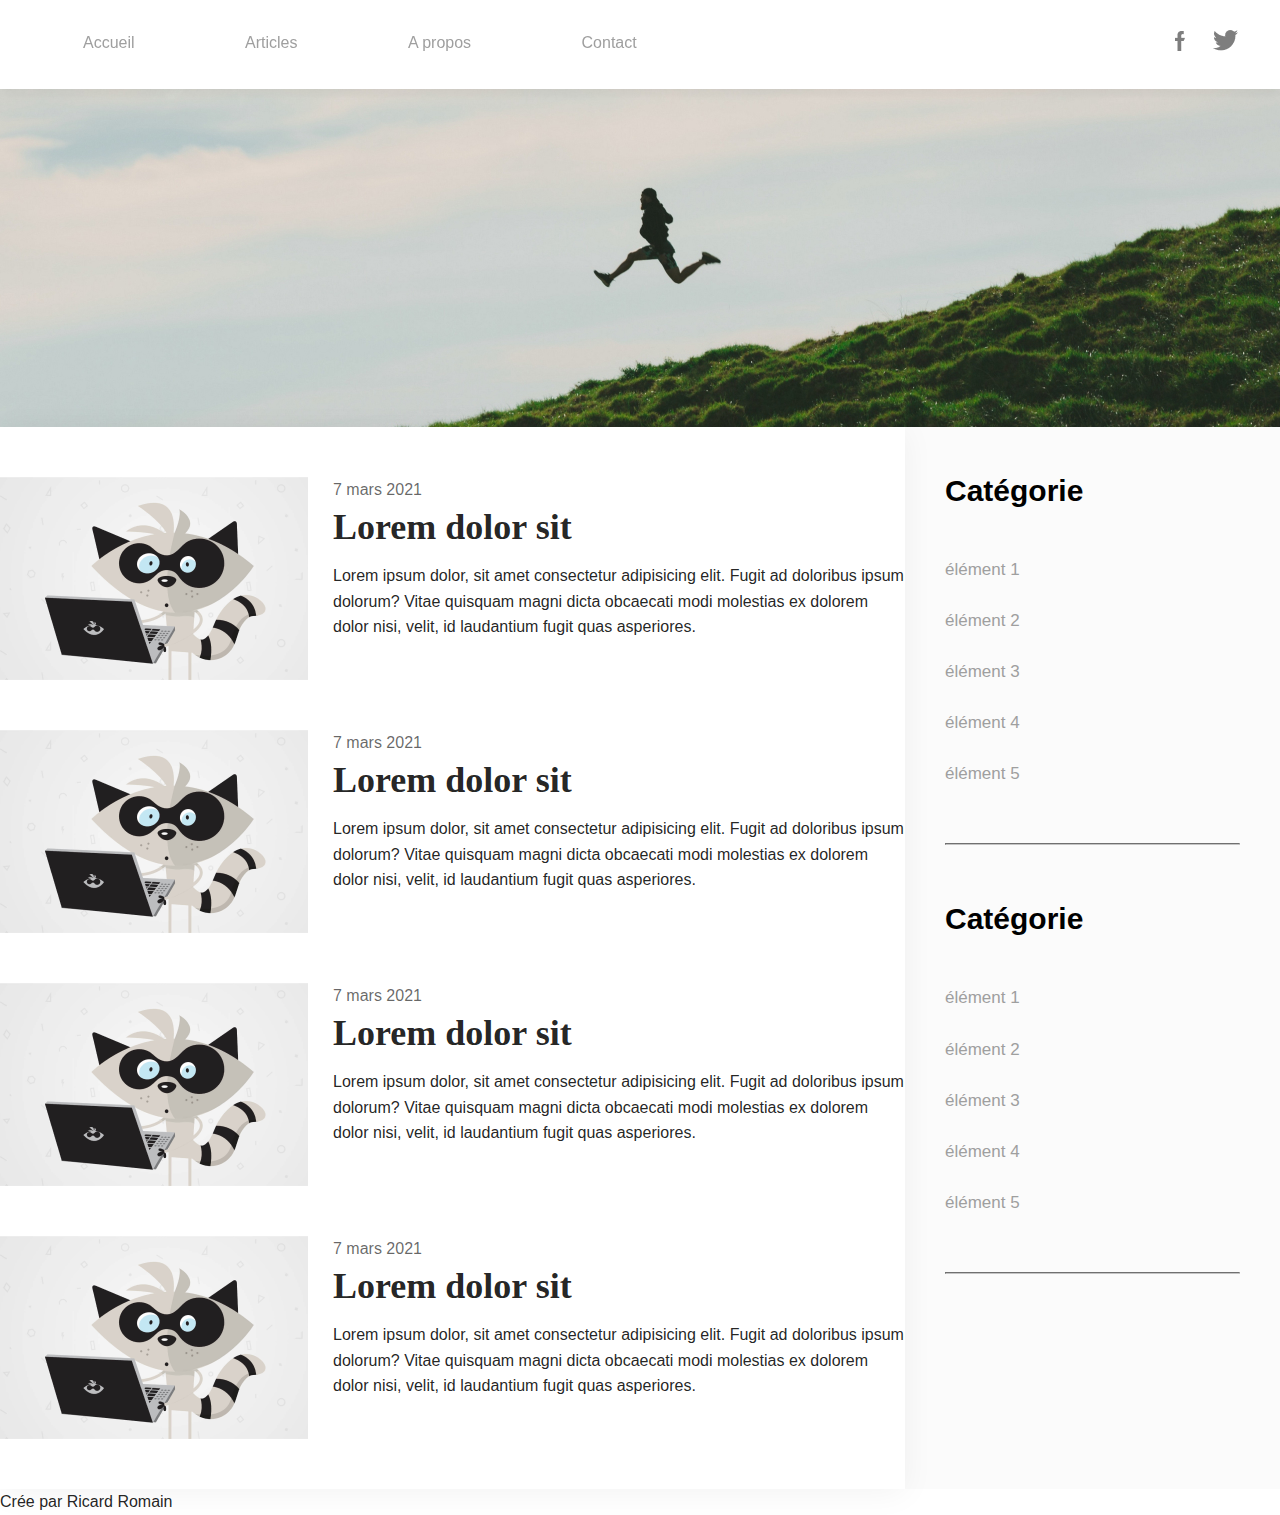
<file: Blog/index.html>
<!DOCTYPE html>
<html lang="en">
<head>
    <meta charset="UTF-8">
    <meta http-equiv="X-UA-Compatible" content="IE=edge">
    <meta name="viewport" content="width=device-width, initial-scale=1.0">
    <title>Blog</title>
    <link rel="stylesheet" href="style.css">
</head>
<body>
    <header class="topbar">
        <nav>
            <a href="index.html">Accueil</a>
            <a href="articles.html">Articles</a>
            <a href="apropos.html">A propos</a>
            <a href="contact.html">Contact</a>
        </nav>
        <div class="social">
            <a href="#" title="facebook"><img src="img/facebook.png" alt="facebook" title="facebook"></a>
            <a href="#" title="facebook"><img src="img/twitter.png" alt="twitter" title="twitter"></a>
        </div>
    </header>
    <div class="banniere"></div>
    <div class="body">
        <main class="main">
            <div class="container">
                <article class="article">
                    <a href="article.html" class="article-img" class="article-img"><img src="img/article.png" alt=""></a>
                    <div class="article-date">7 mars 2021</div>
                    <h2 class="article-title"><a href="article.html" >Lorem dolor sit</a></h2>
                    <p>
                        Lorem ipsum dolor, sit amet consectetur adipisicing elit. Fugit ad doloribus ipsum dolorum? Vitae quisquam magni dicta obcaecati modi molestias ex dolorem dolor nisi, velit, id laudantium fugit quas asperiores.
                    </p>
                </article>
                <article class="article">
                    <a href="article.html" class="article-img" class="article-img" class="article-img"><img src="img/article.png" alt=""></a>
                    <div class="article-date">7 mars 2021</div>
                    <h2 class="article-title"><a href="article.html">Lorem dolor sit</a></h2>
                    <p>
                        Lorem ipsum dolor, sit amet consectetur adipisicing elit. Fugit ad doloribus ipsum dolorum? Vitae quisquam magni dicta obcaecati modi molestias ex dolorem dolor nisi, velit, id laudantium fugit quas asperiores.
                    </p>
                </article>
                <article class="article">
                    <a href="article.html" class="article-img" class="article-img" class="article-img"><img src="img/article.png" alt=""></a>
                    <div class="article-date">7 mars 2021</div>
                    <h2 class="article-title"><a href="article.html" >Lorem dolor sit</a></h2>
                    <p>
                        Lorem ipsum dolor, sit amet consectetur adipisicing elit. Fugit ad doloribus ipsum dolorum? Vitae quisquam magni dicta obcaecati modi molestias ex dolorem dolor nisi, velit, id laudantium fugit quas asperiores.
                    </p>
                </article>
                <article class="article">
                    <a href="article.html" class="article-img" class="article-img"><img src="img/article.png" alt=""></a>
                    <div class="article-date">7 mars 2021</div>
                    <h2 class="article-title"><a href="article.html" >Lorem dolor sit</a></h2>
                    <p>
                        Lorem ipsum dolor, sit amet consectetur adipisicing elit. Fugit ad doloribus ipsum dolorum? Vitae quisquam magni dicta obcaecati modi molestias ex dolorem dolor nisi, velit, id laudantium fugit quas asperiores.
                    </p>
                </article>
            </div>
        </main>
        <aside class="sidebar">
            <h4 class="sidebar-title">Catégorie</h4>
                <ul>
                    <li><a href="#">élément 1</a></li>
                    <li><a href="#">élément 2</a></li>
                    <li><a href="#">élément 3</a></li>
                    <li><a href="#">élément 4</a></li>
                    <li><a href="#">élément 5</a></li>
                </ul>
            <hr>
            <h4 class="sidebar-title">Catégorie</h4>
                <ul>
                    <li><a href="#">élément 1</a></li>
                    <li><a href="#">élément 2</a></li>
                    <li><a href="#">élément 3</a></li>
                    <li><a href="#">élément 4</a></li>
                    <li><a href="#">élément 5</a></li>
                </ul>
            <hr>
        </aside>
    </div>
    <footer class="footer">
        Crée par Ricard Romain
    </footer>

    
</body>
</html>
</file>
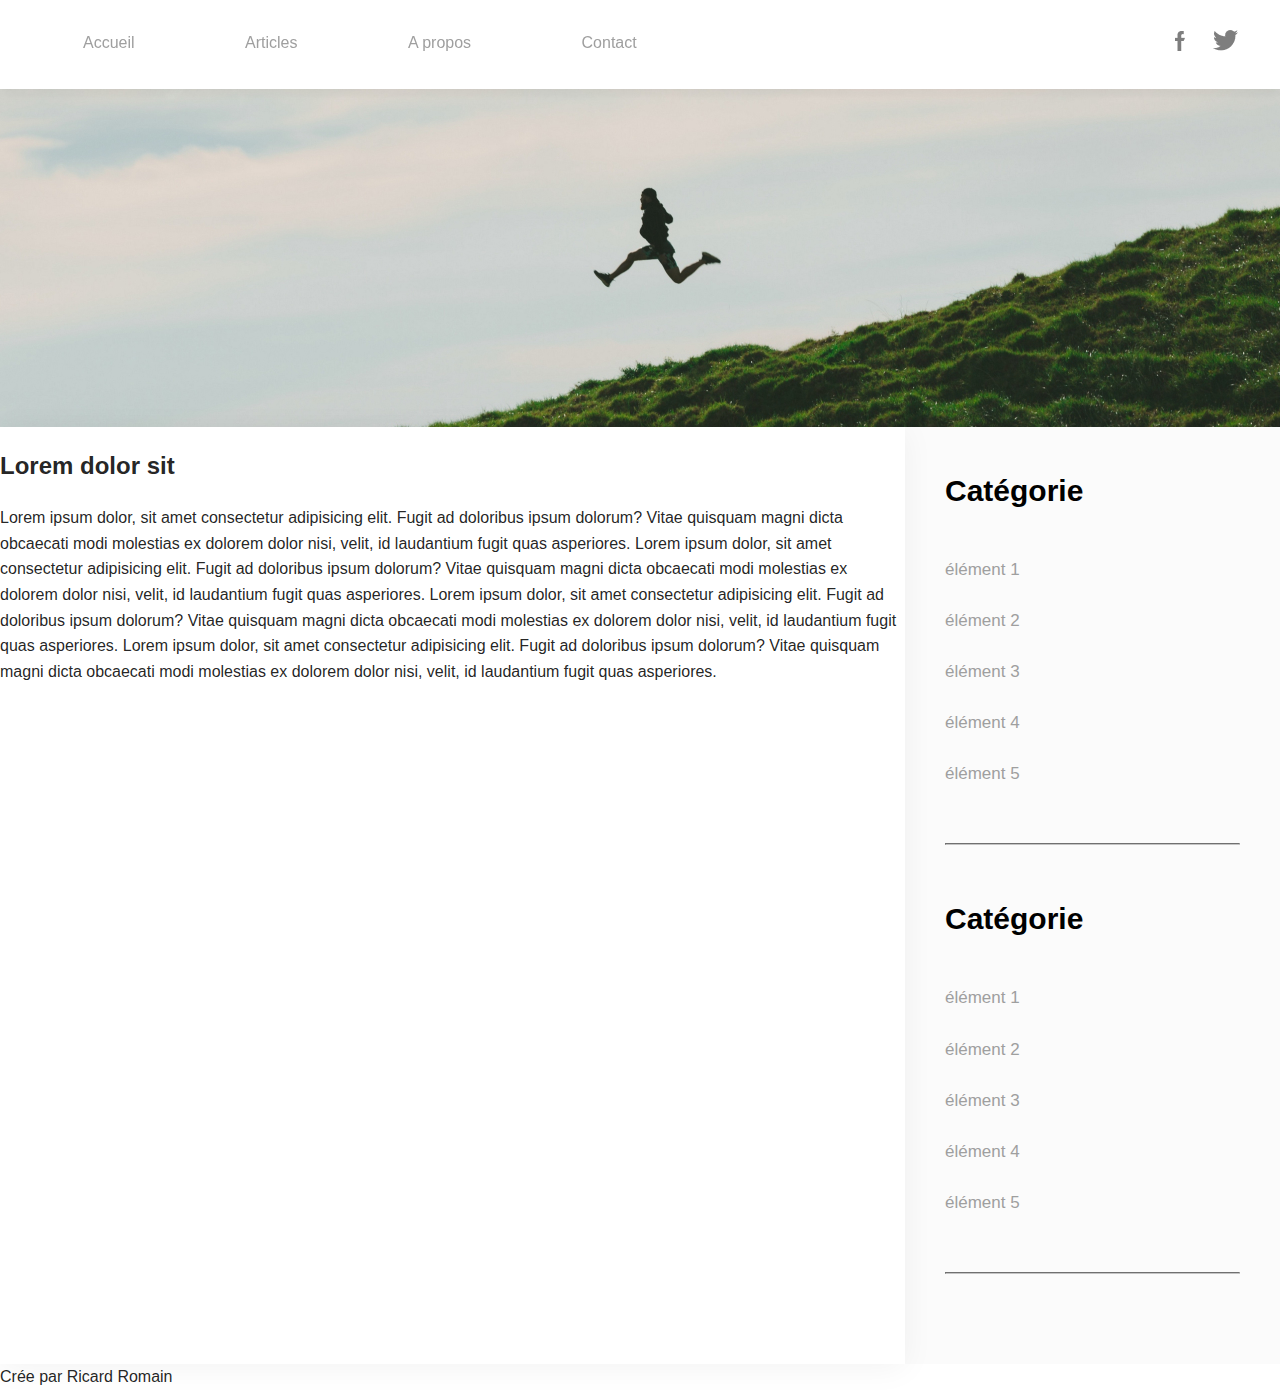
<file: Blog/article.html>
<!DOCTYPE html>
<html lang="en">
<head>
    <meta charset="UTF-8">
    <meta http-equiv="X-UA-Compatible" content="IE=edge">
    <meta name="viewport" content="width=device-width, initial-scale=1.0">
    <title>Blog</title>
    <link rel="stylesheet" href="style.css">
</head>
<body>
    <header class="topbar">
        <nav>
            <a href="index.html">Accueil</a>
            <a href="articles.html">Articles</a>
            <a href="apropos.html">A propos</a>
            <a href="contact.html">Contact</a>
        </nav>
        <div class="social">
            <a href="#" title="facebook"><img src="img/facebook.png" alt="facebook" title="facebook"></a>
            <a href="#" title="facebook"><img src="img/twitter.png" alt="twitter" title="twitter"></a>
        </div>
    </header>
    <div class="banniere"></div>
    <div class="body">
        <main class="main">
            <div class="container">
                    <h2>Lorem dolor sit</a></h2>
                    <p>
                        Lorem ipsum dolor, sit amet consectetur adipisicing elit. Fugit ad doloribus ipsum dolorum? Vitae quisquam magni dicta obcaecati modi molestias ex dolorem dolor nisi, velit, id laudantium fugit quas asperiores.
                        Lorem ipsum dolor, sit amet consectetur adipisicing elit. Fugit ad doloribus ipsum dolorum? Vitae quisquam magni dicta obcaecati modi molestias ex dolorem dolor nisi, velit, id laudantium fugit quas asperiores.
                        Lorem ipsum dolor, sit amet consectetur adipisicing elit. Fugit ad doloribus ipsum dolorum? Vitae quisquam magni dicta obcaecati modi molestias ex dolorem dolor nisi, velit, id laudantium fugit quas asperiores.
                        Lorem ipsum dolor, sit amet consectetur adipisicing elit. Fugit ad doloribus ipsum dolorum? Vitae quisquam magni dicta obcaecati modi molestias ex dolorem dolor nisi, velit, id laudantium fugit quas asperiores.
                
                    </p>
            </div>
        </main>
        <aside class="sidebar">
            <h4 class="sidebar-title">Catégorie</h4>
                <ul>
                    <li><a href="#">élément 1</a></li>
                    <li><a href="#">élément 2</a></li>
                    <li><a href="#">élément 3</a></li>
                    <li><a href="#">élément 4</a></li>
                    <li><a href="#">élément 5</a></li>
                </ul>
            <hr>
            <h4 class="sidebar-title">Catégorie</h4>
                <ul>
                    <li><a href="#">élément 1</a></li>
                    <li><a href="#">élément 2</a></li>
                    <li><a href="#">élément 3</a></li>
                    <li><a href="#">élément 4</a></li>
                    <li><a href="#">élément 5</a></li>
                </ul>
            <hr>
        </aside>
    </div>
    <footer class="footer">
        Crée par Ricard Romain
    </footer>

    
</body>
</html>
</file>
<file: Blog/style.css>
* {
    box-sizing: border-box;
}

body, html {
    font-size: 16px;
    color: rgba(0, 0, 0, 0.87);
    font-family: "Montserrat", sans-serif;    
    line-height: 1.6;
    margin: 0;
    font-weight: 500;
    
}

.topbar {
    position: fixed;
    top: 0;
    left: 0;
    right: 0;
    width: 100%;
    background: #FFF;
    padding: 30px;
    z-index: 3;
    box-shadow: 0 4px 10px rgba(0, 0, 0, 0.05);
}

.topbar nav{
    float: left;
}

.topbar nav a {
    color: #9f9f9f;
    text-decoration: none;
    font-weight: 500;
    margin: 0 53px;
}

.topbar nav a:hover, .topbar nav a:active
{
    color: #000;
}

.social {
    float: right;
}

.social a {
    padding: 0 12px;
    opacity: .5;
}

.social a:hover{
    opacity: 1;
}

.banniere {
    height: 427PX;
    background: no-repeat center center / cover url("img/header.jpg");
}

.container{
    margin: 0 auto;
    max-width: 940px;
}

.body {
    display: flex;
}

.main {
    width: calc(100% - 375px);
    background: #fff;
    box-shadow: 0 4px 30px rgba(0, 0, 0, 0.05);
    position: relative;
    z-index: 2;
}

.sidebar {
    width: 375px;
    background: #fbfbfb;
    padding: 40px;
    font-size: 17px;
    position: relative;
    z-index: 1;
}

.sidebar-title {
    font-size: 30px;
    color: #000;
    margin: 35px 0;
}

.sidebar-title:first-child {
    margin-top: 0;
}

.sidebar a{
    color: #9f9f9f;
    text-decoration: none;
}

.sidebar a:hover{
    text-decoration: underline;
}

.sidebar ul{
    margin: 0;
    padding: 0;
    list-style: none;
    line-height: 2.3;
}

.sidebar li{
    padding: 6px 0;
}

.sidebar li:first-child{
    padding-top: 0;
}

.sidebar li:last-child{
    padding-bottom: 0;
}

.sidebar-title li {
    list-style: none;
}

.sidebar hr{
    border-color: #c4c4c4;
    margin:50px 0;
}

.article {
    position: relative;
    overflow: hidden;
    margin: 50px 0;
    padding-left: 333px;
    min-height: 203px;
    max-width: 950px;
}

.article-date{
    font-weight: 300;
    color: rgba(0, 0, 0, 0.6);
    margin-bottom: 5px;
}

.article-img {
    position: absolute;
    left: 0;
    top: 0;
    float:left;
    width: 308px;
    margin-right: 25px;
}

.article-img img {
    width: 100%;
    height: auto;
}
.article-title {
    font-size: 2.25rem;
    line-height: 1.1;
    font-family: "Cardo", serif;
    margin: 0 0 15px 0;
}

.article a {
    color: inherit;
    text-decoration: none;
}

.article a:hover{
    text-decoration: underline;
}

.footer {
    clear: both;
}
</file>
